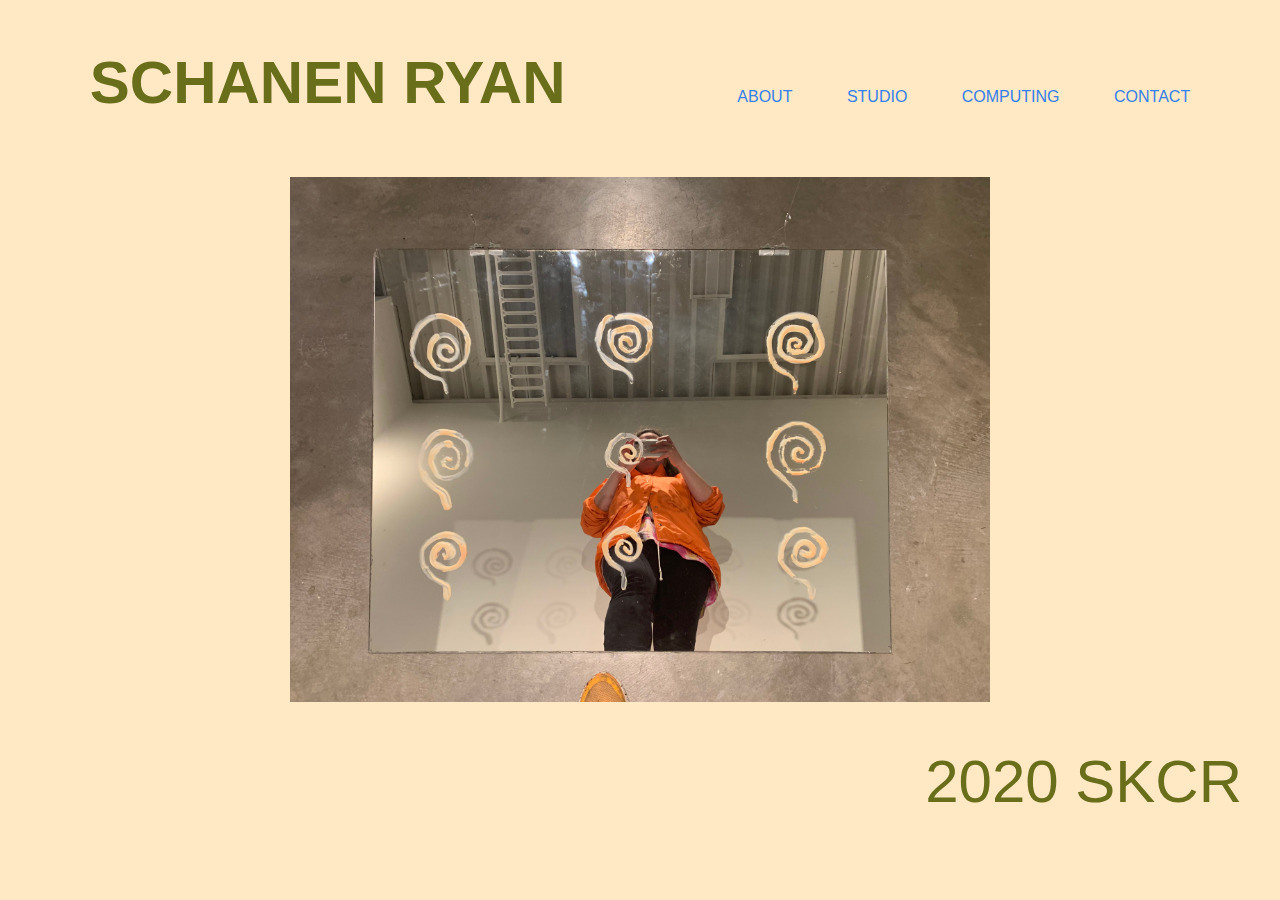
<file: index.html>
<!DOCTYPE html>
<html lang="en">

<html>

<head>
    <meta charset="utf-8"/>
    <title>SCHANEN</title>
    <link href="stylesheets/styles.css" rel="stylesheet" />
    <link href="images/lipicon.png" rel="icon" type="image/png" />
</head>

<body>

<header>
    <h1 class="header-name">SCHANEN RYAN</h1>

    <nav class="header-nav">
        <ul>
            <li><a href="about.html">ABOUT</a></li>
            <li><a href="hobby-blog.html">STUDIO</a></li>
            <li><a href="portfolio.html">COMPUTING</a></li>
            <li><a href="contact.html">CONTACT</a></li>
        </ul>
    </nav>

</header>

    <main>

        <section>
            <img id="home_image" class="img-center" src="images/selfie.jpg" alt="a human looking down at a mirror. the majority of their figure is
             reflected. the face is covered by the phone taking the picture, held with both hands. the large frameless
              mirror sits on the floor at and angle and has nine spirals painted on it. behind the figure the mirror
              reveals an industrial ceiling and light reflecting the spirals on the wall behind the figure. the figure
               wears an orange jacket and bottom frame an orange shoe peeks in to frame.">
        </section>

    </main>

    <footer class="solo-footer">
        <p>2020 SKCR</p>
    </footer>

</body>

</html>
</file>
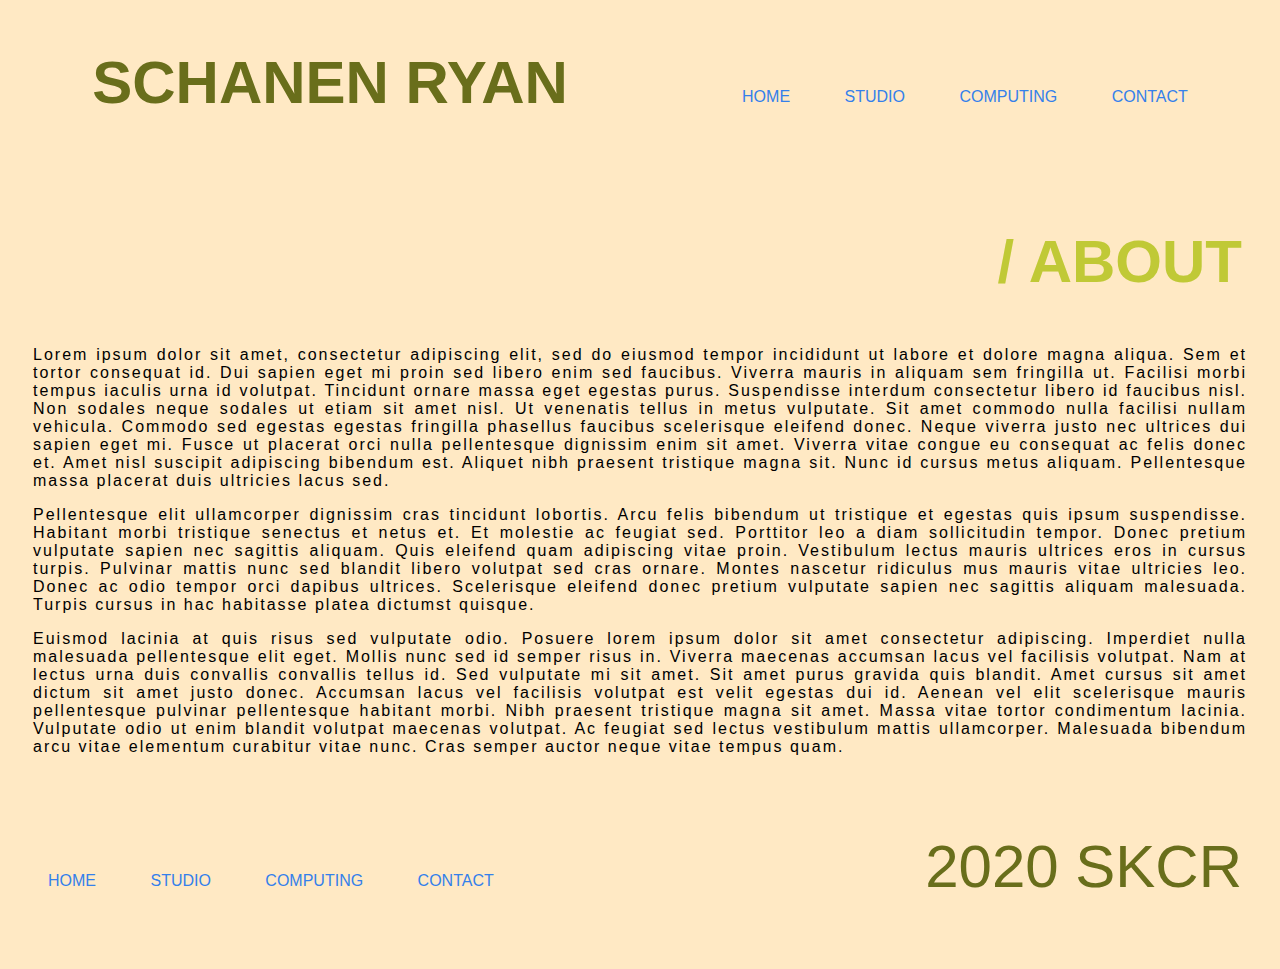
<file: about.html>
<!DOCTYPE html>
<html lang="en">

<html>

<head>
    <meta charset="utf-8"/>
    <title>SCHANEN</title>
    <link href="stylesheets/styles.css" rel="stylesheet" />
    <link href="images/lipicon.png" rel="icon" type="image/png" />
</head>

<body>

<header>
    <h1 class="header-name">SCHANEN RYAN</h1>

    <nav class="header-nav">
        <ul>
            <li><a href="index.html">HOME</a></li>
            <li><a href="hobby-blog.html">STUDIO</a></li>
            <li><a href="portfolio.html">COMPUTING</a></li>
            <li><a href="contact.html">CONTACT</a></li>
        </ul>
    </nav>
</header>

<main>

    <article>
        <h2>/ ABOUT</h2>

        <p class="blog">
            Lorem ipsum dolor sit amet, consectetur adipiscing elit, sed do eiusmod tempor incididunt ut labore et
            dolore magna aliqua. Sem et tortor consequat id. Dui sapien eget mi proin sed libero enim sed faucibus.
            Viverra mauris in aliquam sem fringilla ut. Facilisi morbi tempus iaculis urna id volutpat. Tincidunt
            ornare massa eget egestas purus. Suspendisse interdum consectetur libero id faucibus nisl. Non sodales
            neque sodales ut etiam sit amet nisl. Ut venenatis tellus in metus vulputate. Sit amet commodo nulla
            facilisi nullam vehicula. Commodo sed egestas egestas fringilla phasellus faucibus scelerisque eleifend
            donec. Neque viverra justo nec ultrices dui sapien eget mi. Fusce ut placerat orci nulla pellentesque
            dignissim enim sit amet. Viverra vitae congue eu consequat ac felis donec et. Amet nisl suscipit adipiscing
            bibendum est. Aliquet nibh praesent tristique magna sit. Nunc id cursus metus aliquam. Pellentesque massa
            placerat duis ultricies lacus sed.
        </p>
        <p class="blog">
            Pellentesque elit ullamcorper dignissim cras tincidunt lobortis. Arcu felis bibendum ut tristique et
            egestas quis ipsum suspendisse. Habitant morbi tristique senectus et netus et. Et molestie ac feugiat
            sed. Porttitor leo a diam sollicitudin tempor. Donec pretium vulputate sapien nec sagittis aliquam.
            Quis eleifend quam adipiscing vitae proin. Vestibulum lectus mauris ultrices eros in cursus turpis.
            Pulvinar mattis nunc sed blandit libero volutpat sed cras ornare. Montes nascetur ridiculus mus mauris
            vitae ultricies leo. Donec ac odio tempor orci dapibus ultrices. Scelerisque eleifend donec pretium
            vulputate sapien nec sagittis aliquam malesuada. Turpis cursus in hac habitasse platea dictumst quisque.
        </p>
        <p class="blog">
            Euismod lacinia at quis risus sed vulputate odio. Posuere lorem ipsum dolor sit amet consectetur adipiscing.
            Imperdiet nulla malesuada pellentesque elit eget. Mollis nunc sed id semper risus in. Viverra maecenas
            accumsan lacus vel facilisis volutpat. Nam at lectus urna duis convallis convallis tellus id. Sed vulputate
            mi sit amet. Sit amet purus gravida quis blandit. Amet cursus sit amet dictum sit amet justo donec.
            Accumsan lacus vel facilisis volutpat est velit egestas dui id. Aenean vel elit scelerisque mauris
            pellentesque pulvinar pellentesque habitant morbi. Nibh praesent tristique magna sit amet. Massa vitae
            tortor condimentum lacinia. Vulputate odio ut enim blandit volutpat maecenas volutpat. Ac feugiat sed
            lectus vestibulum mattis ullamcorper. Malesuada bibendum arcu vitae elementum curabitur vitae nunc. Cras
            semper auctor neque vitae tempus quam.
        </p>

    </article>

</main>


<footer class="inline-footer">

    <nav class="footer-nav">
        <ul>
            <li class="nav_item"><a href="index.html">HOME</a></li>
            <li class="nav_item"><a href="hobby-blog.html">STUDIO</a></li>
            <li class="nav_item"><a href="portfolio.html">COMPUTING</a></li>
            <li class="nav_item"><a href="contact.html">CONTACT</a></li>
        </ul>
    </nav>

    <p id="footer-tag">2020 SKCR</p>

</footer>

</body>

</html>
</file>
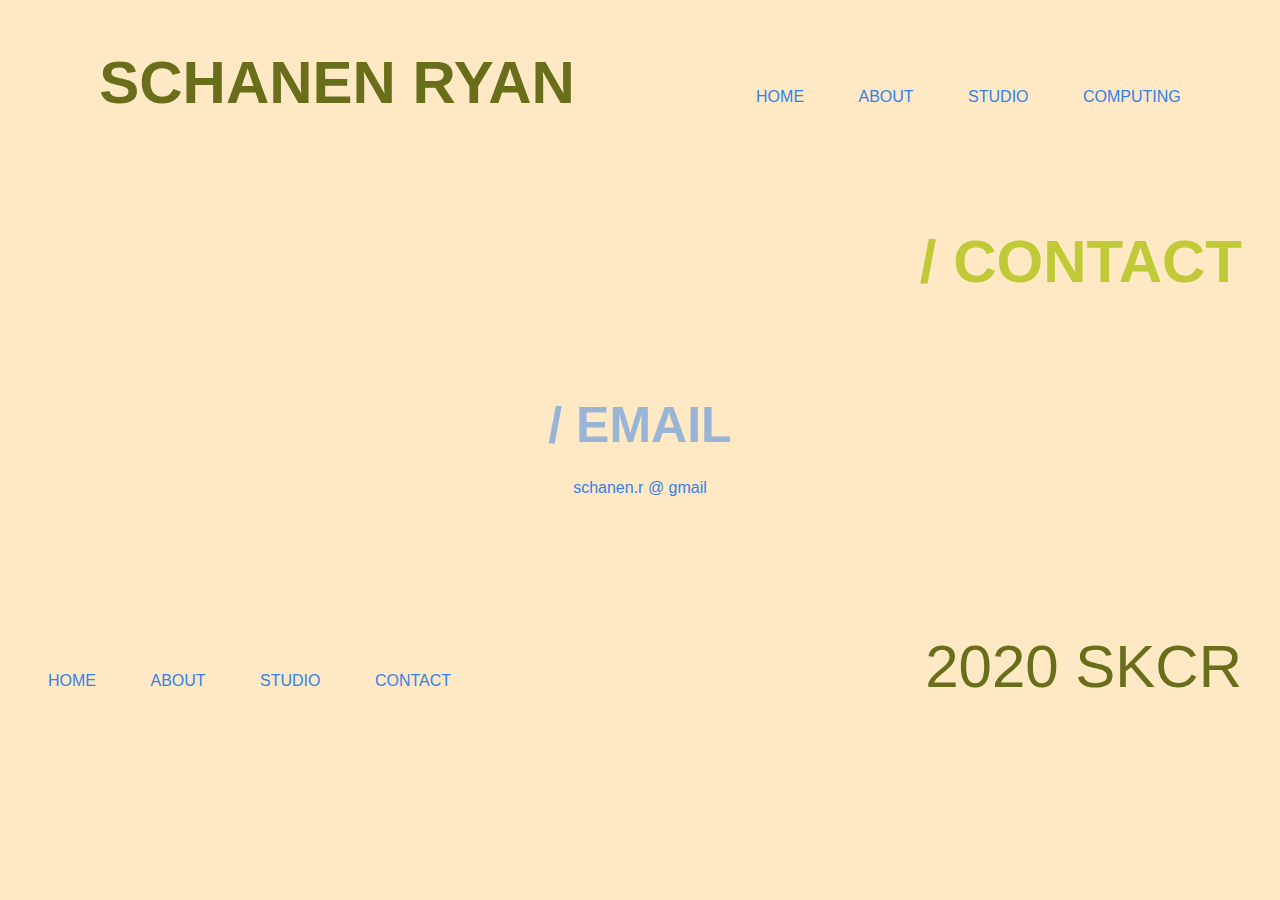
<file: contact.html>
<!DOCTYPE html>
<html lang="en">

<html>

<head>
    <meta charset="utf-8"/>
    <title>SCHANEN</title>
    <link href="stylesheets/styles.css" rel="stylesheet" />
    <link href="images/lipicon.png" rel="icon" type="image/png" />
</head>

<body>

<header>
    <h1 class="header-name">SCHANEN RYAN</h1>

    <nav class="header-nav">
        <ul>
            <li><a href="index.html">HOME</a></li>
            <li><a href="about.html">ABOUT</a></li>
            <li><a href="hobby-blog.html">STUDIO</a></li>
            <li><a href="portfolio.html">COMPUTING</a></li>
        </ul>
    </nav>
</header>

<main>

    <article>
        <h2>/ CONTACT</h2>

        <div id="contact-list">
            <div class="contact" id="email"><strong>/ EMAIL</strong></div>
<!--             <div class="contact" id="call"><strong>/ CALL ME</strong></div>
            <div class="contact" id="snail"><strong>/ SNAIL</strong></div> -->
        </div>

        <div id="contact-info">
            <div class="info" id="email-info"><a href="mailto:schanen.r@gmail.com">schanen.r @ gmail</a></div>
<!--             <div class="info" id="call-info">917-841-4015</div>
            <div class="info" id="snail-info">1206 garrison st ne olympia wa</div> -->
        </div>

    </article>

</main>

<footer class="inline-footer">

    <nav class="footer-nav">
        <ul>
            <li><a href="index.html">HOME</a></li>
            <li><a href="about.html">ABOUT</a></li>
            <li><a href="hobby-blog.html">STUDIO</a></li>
            <li><a href="contact.html">CONTACT</a></li>
        </ul>
    </nav>

    <p id="footer-tag">2020 SKCR</p>

</footer>

</body>

</html>
</file>
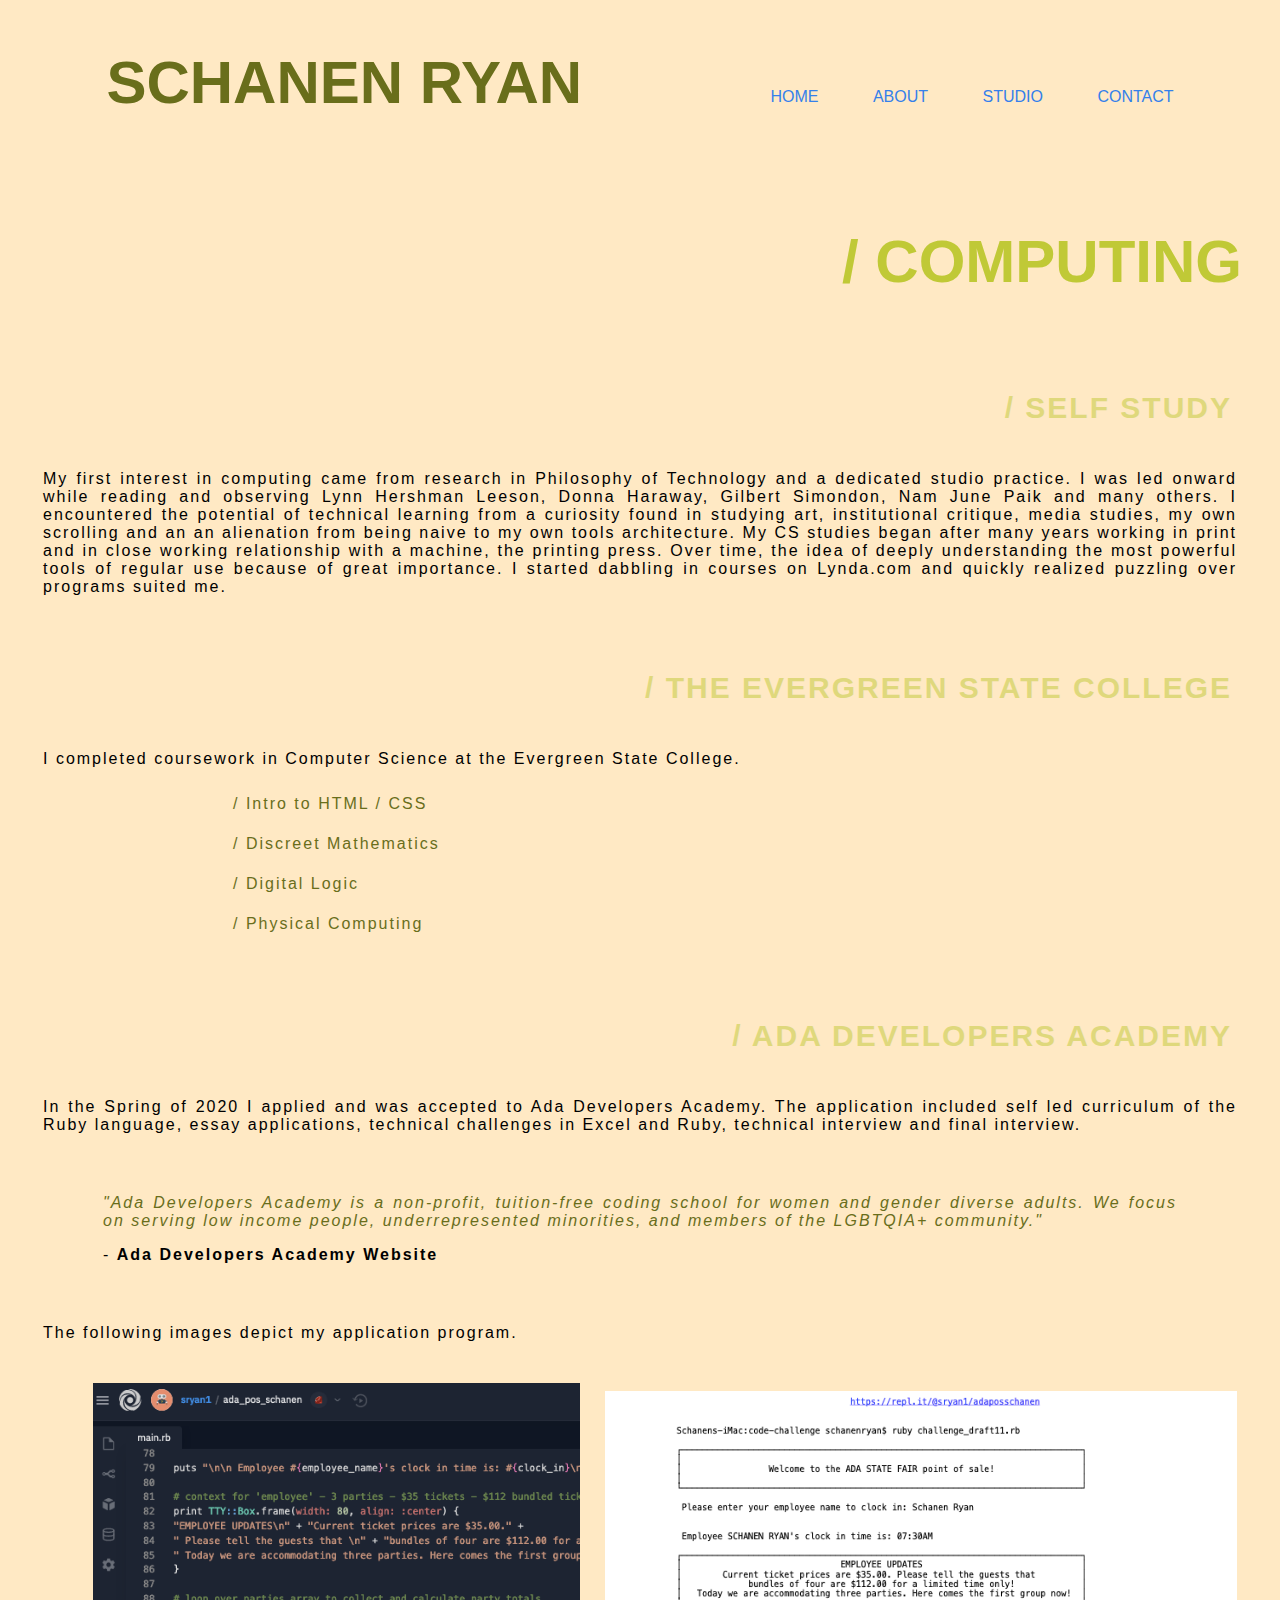
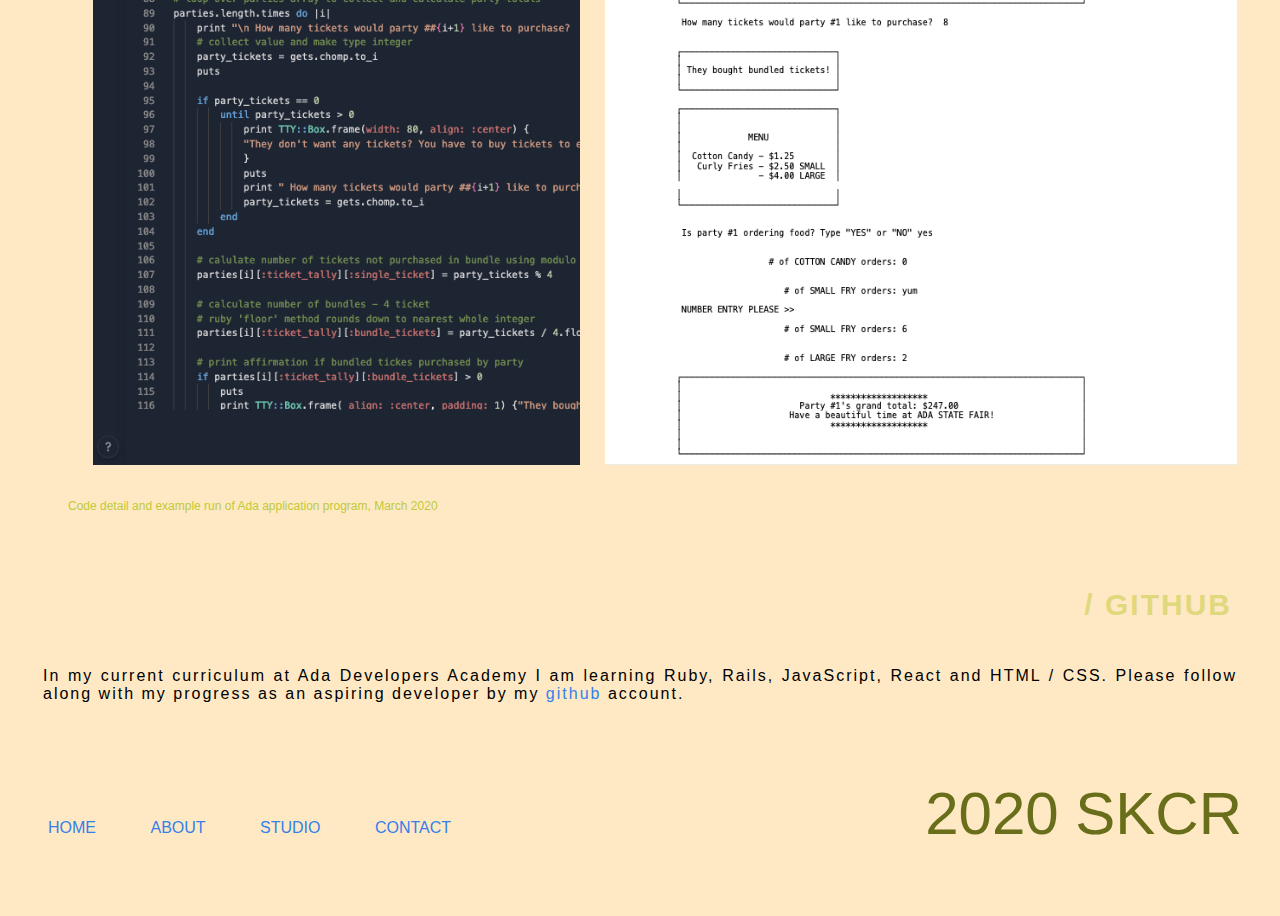
<file: portfolio.html>
<!DOCTYPE html>
<html lang="en">

<html>

<head>
    <meta charset="utf-8"/>
    <title>SCHANEN</title>
    <link href="stylesheets/styles.css" rel="stylesheet" />
    <link href="images/lipicon.png" rel="icon" type="image/png" />
</head>

<body>

<header>
    <h1 class="header-name">SCHANEN RYAN</h1>

    <nav class="header-nav">
        <ul>
            <li><a href="index.html">HOME</a></li>
            <li><a href="about.html">ABOUT</a></li>
            <li><a href="hobby-blog.html">STUDIO</a></li>
            <li><a href="contact.html">CONTACT</a></li>
        </ul>
    </nav>
</header>

<main>

    <article>
        <h2>/ COMPUTING</h2>
        <article>
            <h3 class="comp-headers">/ SELF STUDY</h3>

            <p class="blog">
                My first interest in computing came from research in Philosophy of Technology and a dedicated studio
                practice. I was led onward while reading and observing Lynn Hershman Leeson, Donna Haraway, Gilbert
                Simondon, Nam June Paik and many others. I encountered the potential of technical learning from a
                curiosity found in studying art, institutional critique, media studies, my own scrolling and an
                an alienation from being naive to my own tools architecture. My CS studies began after many years
                working in print and in close working relationship with a machine, the printing press. Over time,
                the idea of deeply understanding the most powerful tools of regular use because of great importance.
                I started dabbling in courses on Lynda.com and quickly realized puzzling over programs suited me.
            </p>
        </article>
        <article>
            <h3 class="comp-headers">/ THE EVERGREEN STATE COLLEGE</h3>

            <p class="blog">
                I completed coursework in Computer Science at the Evergreen State College.
            </p>
            <div id="coursework" class="quote">
                <ul>
                    <li class="blog">/ Intro to HTML / CSS</li>
                    <li class="blog">/ Discreet Mathematics</li>
                    <li class="blog">/ Digital Logic</li>
                    <li class="blog">/ Physical Computing</li>
                </ul>
            </div>
        </article>
        <article>
            <h3 class="comp-headers">/ ADA DEVELOPERS ACADEMY</h3>

            <p class="blog">
                In the Spring of 2020 I applied and was accepted to Ada Developers Academy. The application included
                self led curriculum of the Ruby language, essay applications, technical challenges in Excel and Ruby,
                technical interview and final interview.
            </p>
            <div id="ada-quote">
                <p class="quote blog">
                    <em>"Ada Developers Academy is a non-profit, tuition-free coding school for women and gender diverse adults.
                    We focus on serving low income people, underrepresented minorities, and members of the LGBTQIA+
                        community."</em>
                </p>
                <p class="blog" >- <strong>Ada Developers Academy Website</strong></p>
            </div>
            <p class="blog">The following images depict my application program.</p>

            <figure>
                <div id="code-examples">
                    <div><img src="images/ada-pos/code.jpg" class="code-img" alt="a ruby language computer program, dark background with
                    yellow text" /></div>
                    <div><img src="images/ada-pos/example.jpg" class="code-img" alt="capture of terminal program called ada state fair by
                    schanen ryan" /></div>
                </div>
                <figcaption class="titles">Code detail and example run of Ada application program, March 2020</figcaption>
            </figure>

        </article>

        <article>
            <h3 class="comp-headers">/ GITHUB</h3>
            <p class="blog">
                In my current curriculum at Ada Developers Academy I am learning Ruby, Rails, JavaScript, React and
                HTML / CSS. Please follow along with my progress as an aspiring developer by my <a href="https://github.com/schanenR">github</a> account.
            </p>

        </article>

    </article>

</main>

<footer class="inline-footer">

    <nav class="footer-nav">
        <ul>
            <li><a href="index.html">HOME</a></li>
            <li><a href="about.html">ABOUT</a></li>
            <li><a href="hobby-blog.html">STUDIO</a></li>
            <li><a href="contact.html">CONTACT</a></li>
        </ul>
    </nav>

    <p id="footer-tag">2020 SKCR</p>

</footer>

</body>

</html>
</file>
<file: stylesheets/styles.css>
* {
    font-family: Helvetica;
    background-color: #ffe9c4;
}

.comp-headers {
        font-size: 30px;
        color: #c0c936;
        text-align: right;
        padding-right: 20px;
        padding-top: 45px;
        letter-spacing: 2px;
        opacity: 0.5;
        padding-bottom: 15px;
}

#home_image {
    display: flex;
    width: 700px;
    padding: 20px;
}

ul {
    list-style-type: none;
}

a:link {
    text-decoration: none;
}

#rock_salon img {
   width: 200px;
   padding: 10px;
}

#landscape_rock {
    width: 500px;
}

#rock_salon {
    display: flex;
    flex-wrap: wrap;
    justify-content: space-around;
    align-items: center;
}

#iframe-container {
    position: relative;
    width: 100%;
    padding-bottom: 56.25%;
    height: 0;
}

#iframe-container iframe {
    position: absolute;
    top: 0;
    left: 0;
    width: 100%;
    height: 100%;
}

#container {
    position: relative;
}

#contact-list {
    display: flex;
    flex-wrap: wrap;
    justify-content: space-around;
    align-items: center;
    margin-top: 100px;
    margin-bottom: 0px;
}

#contact-info{
    display: flex;
    flex-wrap: wrap;
    justify-content: space-around;
    align-items: center;
    margin-top: 25px;
    margin-bottom: 75px;
    justify-content: space-around;
}



#kitty_cover {
    display: block;
    margin-left: auto;
    margin-right: auto;
    width: 90%;
    height: auto;
}

#kitty-overlay {
    position: absolute;
    top: 0;
    bottom: o;
    left: 0;
    right: 0;
    height: 100%;
    width: 100%;
    opacity: 0;
    transition: .5s ease-in-out;
    background-color: #ffe9c4;
}

#container:hover #kitty-overlay {
    opacity: 1;
}

#poem {
    margin-left: 15%;
    margin-top: 5%;
    font-size: 2vw;
    color: #f28305;
}

#poem p {
    font-family: "Times New Roman", Times, serif;
    position: absolute;
}

#poem_title {
    font-size: 40px;
}

h2 {
    font-size: 60px;
    color: #c0c936;
    text-align: right;
    padding-right: 20px;
    padding-top: 20px;
}

.blog {
    font-family: 'Roboto', sans-serif;
    text-align: justify;
    letter-spacing: 2px;
    padding-left: 15px;
    padding-right: 15px;
}

.quote {
    color: #696e1b;
}

a {
    color: #3480eb;
}

a:hover {
    color: #3480eb;
    text-shadow: 0 0 3px #3480eb;
    color: transparent;
}

article {
    margin: 10px;
}

.titles {
    color: #c0c936;
    padding-top: 5px;
    font-size: 12px;
}

header {
    display: flex;
    flex-wrap: nowrap;
    flex-direction: row;
    justify-content: space-evenly;
    align-items: flex-end;
}

.header-name {
    color: #696e1b;
    font-size: 60px;
}

.header-nav {
    margin-bottom: 35px;
}

.header-nav li {
    display: inline;
    padding-left: 50px;
}

footer p {
    font-family: Helvetica;
    font-size: 60px;
    color: #696e1b;
}

.inline-footer {
    display: flex;
    flex-wrap: nowrap;
    flex-direction: row;
    justify-content: space-between;
    align-items: flex-end;
    margin-right: 30px;
}

.solo-footer {
    float: right;
    margin-top: 0;
    margin-right: 30px;
}

.solo-footer p {
    margin-top: 25px;
}

.footer-nav li {
    display: inline;
    padding-right: 50px;
}

.footer-nav {
    margin-bottom: 55px;
}

.img-center {

    margin: auto;

}

.img-center img {
    width: 100%;
}

#spiral-size {
    width: 100%;
    padding-top: 20px;
}

.article-wrap div {
    padding-right: 25px;
}

.scoot {
    margin-left: 50px;
}

.article-wrap {
    display: flex;
}

.code-img {
    width: 500px;

}

#code-examples div img {
    width: 100%;
    padding: 25px;
}

#code-examples {
    display: flex;
        flex-wrap: nowrap;
        flex-direction: row;
        justify-content: space-between;
        align-items: flex-end;
}

#coursework {

    padding-left: 150px;
    line-height: 2.5;
}

#ada-quote {
    margin: 60px;
}

.contact {
    color: #3480eb;
    font-size: 50px;
    opacity: 0.5;
}

.info {
    color: #3480eb;
}
</file>
